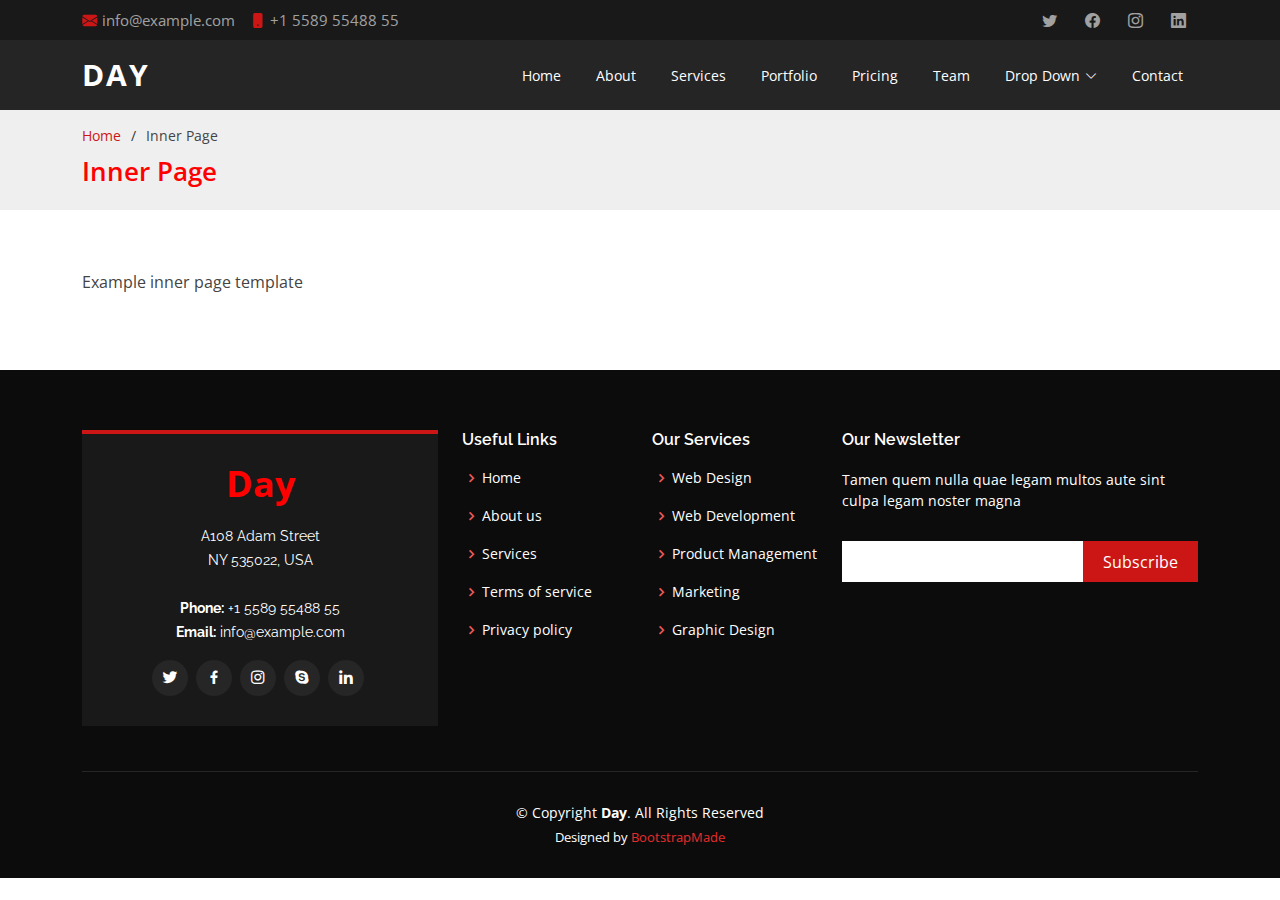
<file: inner-page.html>
<!DOCTYPE html>
<html lang="en">

<head>
  <meta charset="utf-8">
  <meta content="width=device-width, initial-scale=1.0" name="viewport">

  <title>Inner Page - Day Bootstrap Template</title>
  <meta content="" name="description">
  <meta content="" name="keywords">

  <!-- Favicons -->
  <link href="assets/img/favicon.png" rel="icon">
  <link href="assets/img/apple-touch-icon.png" rel="apple-touch-icon">

  <!-- Google Fonts -->
  <link href="https://fonts.googleapis.com/css?family=Open+Sans:300,300i,400,400i,600,600i,700,700i|Raleway:300,300i,400,400i,500,500i,600,600i,700,700i|Poppins:300,300i,400,400i,500,500i,600,600i,700,700i" rel="stylesheet">

  <!-- Vendor CSS Files -->
  <link href="assets/vendor/aos/aos.css" rel="stylesheet">
  <link href="assets/vendor/bootstrap/css/bootstrap.min.css" rel="stylesheet">
  <link href="assets/vendor/bootstrap-icons/bootstrap-icons.css" rel="stylesheet">
  <link href="assets/vendor/boxicons/css/boxicons.min.css" rel="stylesheet">
  <link href="assets/vendor/glightbox/css/glightbox.min.css" rel="stylesheet">
  <link href="assets/vendor/swiper/swiper-bundle.min.css" rel="stylesheet">

  <!-- Template Main CSS File -->
  <link href="assets/css/style.css" rel="stylesheet">

  <!-- =======================================================
  * Template Name: Day - v4.9.1
  * Template URL: https://bootstrapmade.com/day-multipurpose-html-template-for-free/
  * Author: BootstrapMade.com
  * License: https://bootstrapmade.com/license/
  ======================================================== -->
</head>

<body>

  <!-- ======= Top Bar ======= -->
  <section id="topbar" class="d-flex align-items-center">
    <div class="container d-flex justify-content-center justify-content-md-between">
      <div class="contact-info d-flex align-items-center">
        <i class="bi bi-envelope-fill"></i><a href="mailto:contact@example.com">info@example.com</a>
        <i class="bi bi-phone-fill phone-icon"></i> +1 5589 55488 55
      </div>
      <div class="social-links d-none d-md-block">
        <a href="#" class="twitter"><i class="bi bi-twitter"></i></a>
        <a href="#" class="facebook"><i class="bi bi-facebook"></i></a>
        <a href="#" class="instagram"><i class="bi bi-instagram"></i></a>
        <a href="#" class="linkedin"><i class="bi bi-linkedin"></i></i></a>
      </div>
    </div>
  </section>

  <!-- ======= Header ======= -->
  <header id="header" class="d-flex align-items-center">
    <div class="container d-flex align-items-center justify-content-between">

      <h1 class="logo"><a href="index.html">Day</a></h1>
      <!-- Uncomment below if you prefer to use an image logo -->
      <!-- <a href="index.html" class="logo"><img src="assets/img/logo.png" alt="" class="img-fluid"></a>-->

      <nav id="navbar" class="navbar">
        <ul>
          <li><a class="nav-link scrollto " href="#hero">Home</a></li>
          <li><a class="nav-link scrollto" href="#about">About</a></li>
          <li><a class="nav-link scrollto" href="#services">Services</a></li>
          <li><a class="nav-link scrollto " href="#portfolio">Portfolio</a></li>
          <li><a class="nav-link scrollto" href="#pricing">Pricing</a></li>
          <li><a class="nav-link scrollto" href="#team">Team</a></li>
          <li class="dropdown"><a href="#"><span>Drop Down</span> <i class="bi bi-chevron-down"></i></a>
            <ul>
              <li><a href="#">Drop Down 1</a></li>
              <li class="dropdown"><a href="#"><span>Deep Drop Down</span> <i class="bi bi-chevron-right"></i></a>
                <ul>
                  <li><a href="#">Deep Drop Down 1</a></li>
                  <li><a href="#">Deep Drop Down 2</a></li>
                  <li><a href="#">Deep Drop Down 3</a></li>
                  <li><a href="#">Deep Drop Down 4</a></li>
                  <li><a href="#">Deep Drop Down 5</a></li>
                </ul>
              </li>
              <li><a href="#">Drop Down 2</a></li>
              <li><a href="#">Drop Down 3</a></li>
              <li><a href="#">Drop Down 4</a></li>
            </ul>
          </li>
          <li><a class="nav-link scrollto" href="#contact">Contact</a></li>
        </ul>
        <i class="bi bi-list mobile-nav-toggle"></i>
      </nav><!-- .navbar -->

    </div>
  </header><!-- End Header -->

  <main id="main">

    <!-- ======= Breadcrumbs ======= -->
    <section id="breadcrumbs" class="breadcrumbs">
      <div class="container">

        <ol>
          <li><a href="index.html">Home</a></li>
          <li>Inner Page</li>
        </ol>
        <h2>Inner Page</h2>

      </div>
    </section><!-- End Breadcrumbs -->

    <section class="inner-page">
      <div class="container">
        <p>
          Example inner page template
        </p>
      </div>
    </section>

  </main><!-- End #main -->

  <!-- ======= Footer ======= -->
  <footer id="footer">
    <div class="footer-top">
      <div class="container">
        <div class="row">

          <div class="col-lg-4 col-md-6">
            <div class="footer-info">
              <h3>Day</h3>
              <p>
                A108 Adam Street <br>
                NY 535022, USA<br><br>
                <strong>Phone:</strong> +1 5589 55488 55<br>
                <strong>Email:</strong> info@example.com<br>
              </p>
              <div class="social-links mt-3">
                <a href="#" class="twitter"><i class="bx bxl-twitter"></i></a>
                <a href="#" class="facebook"><i class="bx bxl-facebook"></i></a>
                <a href="#" class="instagram"><i class="bx bxl-instagram"></i></a>
                <a href="#" class="google-plus"><i class="bx bxl-skype"></i></a>
                <a href="#" class="linkedin"><i class="bx bxl-linkedin"></i></a>
              </div>
            </div>
          </div>

          <div class="col-lg-2 col-md-6 footer-links">
            <h4>Useful Links</h4>
            <ul>
              <li><i class="bx bx-chevron-right"></i> <a href="#">Home</a></li>
              <li><i class="bx bx-chevron-right"></i> <a href="#">About us</a></li>
              <li><i class="bx bx-chevron-right"></i> <a href="#">Services</a></li>
              <li><i class="bx bx-chevron-right"></i> <a href="#">Terms of service</a></li>
              <li><i class="bx bx-chevron-right"></i> <a href="#">Privacy policy</a></li>
            </ul>
          </div>

          <div class="col-lg-2 col-md-6 footer-links">
            <h4>Our Services</h4>
            <ul>
              <li><i class="bx bx-chevron-right"></i> <a href="#">Web Design</a></li>
              <li><i class="bx bx-chevron-right"></i> <a href="#">Web Development</a></li>
              <li><i class="bx bx-chevron-right"></i> <a href="#">Product Management</a></li>
              <li><i class="bx bx-chevron-right"></i> <a href="#">Marketing</a></li>
              <li><i class="bx bx-chevron-right"></i> <a href="#">Graphic Design</a></li>
            </ul>
          </div>

          <div class="col-lg-4 col-md-6 footer-newsletter">
            <h4>Our Newsletter</h4>
            <p>Tamen quem nulla quae legam multos aute sint culpa legam noster magna</p>
            <form action="" method="post">
              <input type="email" name="email"><input type="submit" value="Subscribe">
            </form>

          </div>

        </div>
      </div>
    </div>

    <div class="container">
      <div class="copyright">
        &copy; Copyright <strong><span>Day</span></strong>. All Rights Reserved
      </div>
      <div class="credits">
        <!-- All the links in the footer should remain intact. -->
        <!-- You can delete the links only if you purchased the pro version. -->
        <!-- Licensing information: https://bootstrapmade.com/license/ -->
        <!-- Purchase the pro version with working PHP/AJAX contact form: https://bootstrapmade.com/day-multipurpose-html-template-for-free/ -->
        Designed by <a href="https://bootstrapmade.com/">BootstrapMade</a>
      </div>
    </div>
  </footer><!-- End Footer -->

  <a href="#" class="back-to-top d-flex align-items-center justify-content-center"><i class="bi bi-arrow-up-short"></i></a>
  <div id="preloader"></div>

  <!-- Vendor JS Files -->
  <script src="assets/vendor/aos/aos.js"></script>
  <script src="assets/vendor/bootstrap/js/bootstrap.bundle.min.js"></script>
  <script src="assets/vendor/glightbox/js/glightbox.min.js"></script>
  <script src="assets/vendor/isotope-layout/isotope.pkgd.min.js"></script>
  <script src="assets/vendor/swiper/swiper-bundle.min.js"></script>
  <script src="assets/vendor/php-email-form/validate.js"></script>

  <!-- Template Main JS File -->
  <script src="assets/js/main.js"></script>

</body>

</html>
</file>
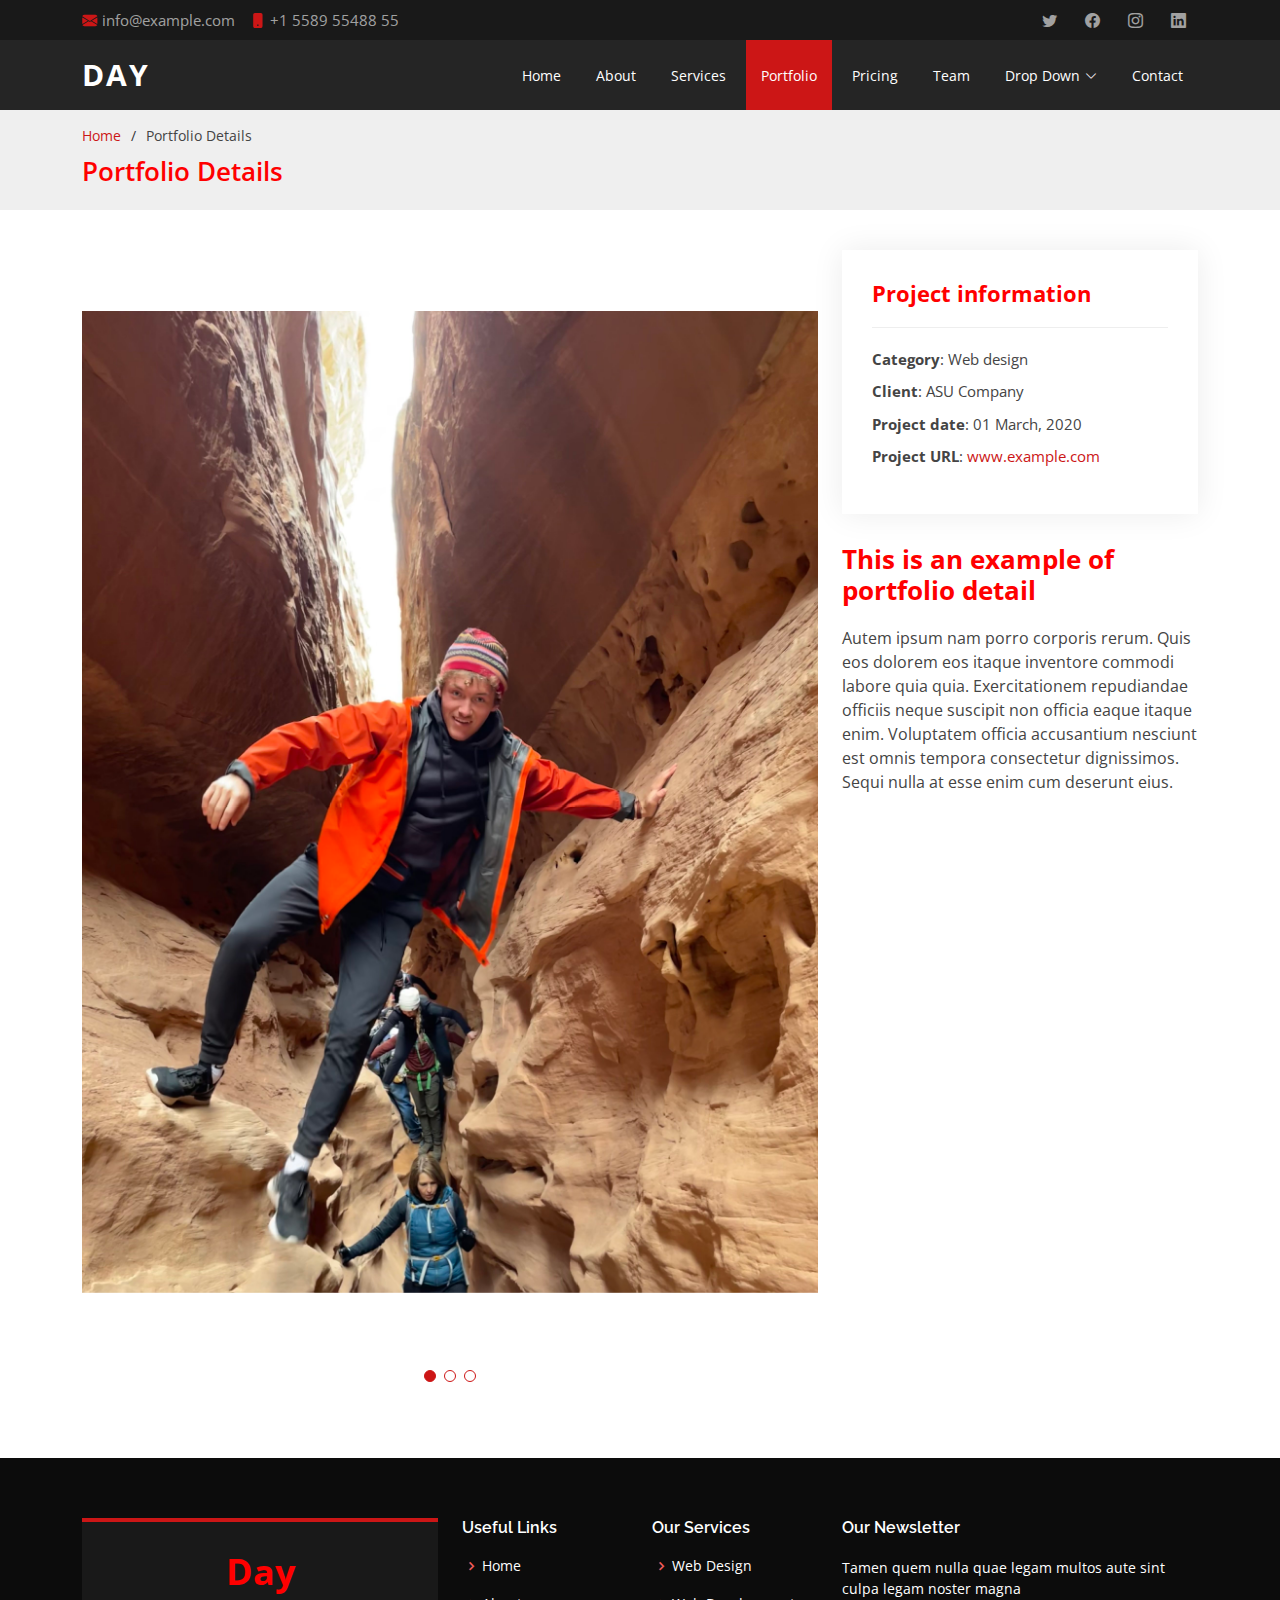
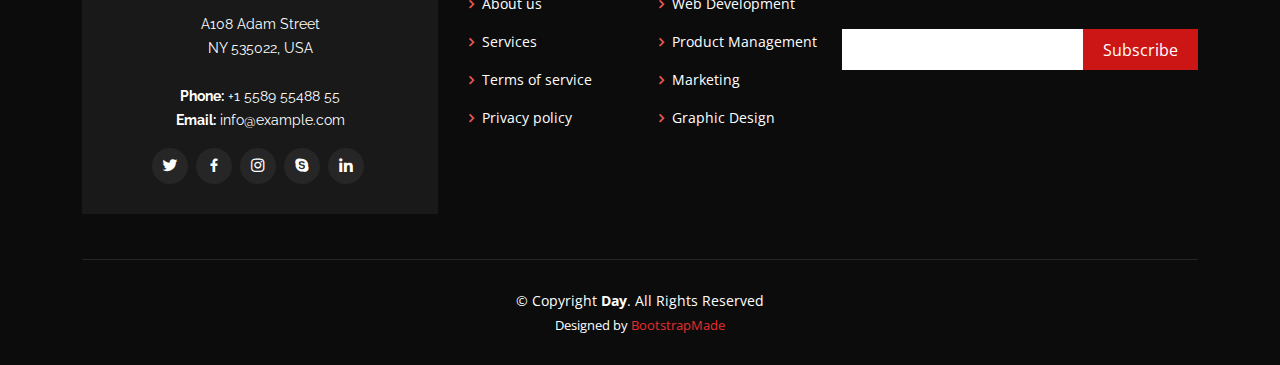
<file: portfolio-details.html>
<!DOCTYPE html>
<html lang="en">

<head>
  <meta charset="utf-8">
  <meta content="width=device-width, initial-scale=1.0" name="viewport">

  <title>Portfolio Details - Day Bootstrap Template</title>
  <meta content="" name="description">
  <meta content="" name="keywords">

  <!-- Favicons -->
  <link href="assets/img/favicon.png" rel="icon">
  <link href="assets/img/apple-touch-icon.png" rel="apple-touch-icon">

  <!-- Google Fonts -->
  <link href="https://fonts.googleapis.com/css?family=Open+Sans:300,300i,400,400i,600,600i,700,700i|Raleway:300,300i,400,400i,500,500i,600,600i,700,700i|Poppins:300,300i,400,400i,500,500i,600,600i,700,700i" rel="stylesheet">

  <!-- Vendor CSS Files -->
  <link href="assets/vendor/aos/aos.css" rel="stylesheet">
  <link href="assets/vendor/bootstrap/css/bootstrap.min.css" rel="stylesheet">
  <link href="assets/vendor/bootstrap-icons/bootstrap-icons.css" rel="stylesheet">
  <link href="assets/vendor/boxicons/css/boxicons.min.css" rel="stylesheet">
  <link href="assets/vendor/glightbox/css/glightbox.min.css" rel="stylesheet">
  <link href="assets/vendor/swiper/swiper-bundle.min.css" rel="stylesheet">

  <!-- Template Main CSS File -->
  <link href="assets/css/style.css" rel="stylesheet">

  <!-- =======================================================
  * Template Name: Day - v4.9.1
  * Template URL: https://bootstrapmade.com/day-multipurpose-html-template-for-free/
  * Author: BootstrapMade.com
  * License: https://bootstrapmade.com/license/
  ======================================================== -->
</head>

<body>

  <!-- ======= Top Bar ======= -->
  <section id="topbar" class="d-flex align-items-center">
    <div class="container d-flex justify-content-center justify-content-md-between">
      <div class="contact-info d-flex align-items-center">
        <i class="bi bi-envelope-fill"></i><a href="mailto:contact@example.com">info@example.com</a>
        <i class="bi bi-phone-fill phone-icon"></i> +1 5589 55488 55
      </div>
      <div class="social-links d-none d-md-block">
        <a href="#" class="twitter"><i class="bi bi-twitter"></i></a>
        <a href="#" class="facebook"><i class="bi bi-facebook"></i></a>
        <a href="#" class="instagram"><i class="bi bi-instagram"></i></a>
        <a href="#" class="linkedin"><i class="bi bi-linkedin"></i></i></a>
      </div>
    </div>
  </section>

  <!-- ======= Header ======= -->
  <header id="header" class="d-flex align-items-center">
    <div class="container d-flex align-items-center justify-content-between">

      <h1 class="logo"><a href="index.html">Day</a></h1>
      <!-- Uncomment below if you prefer to use an image logo -->
      <!-- <a href="index.html" class="logo"><img src="assets/img/logo.png" alt="" class="img-fluid"></a>-->

      <nav id="navbar" class="navbar">
        <ul>
          <li><a class="nav-link scrollto " href="#hero">Home</a></li>
          <li><a class="nav-link scrollto" href="#about">About</a></li>
          <li><a class="nav-link scrollto" href="#services">Services</a></li>
          <li><a class="nav-link scrollto active" href="#portfolio">Portfolio</a></li>
          <li><a class="nav-link scrollto" href="#pricing">Pricing</a></li>
          <li><a class="nav-link scrollto" href="#team">Team</a></li>
          <li class="dropdown"><a href="#"><span>Drop Down</span> <i class="bi bi-chevron-down"></i></a>
            <ul>
              <li><a href="#">Drop Down 1</a></li>
              <li class="dropdown"><a href="#"><span>Deep Drop Down</span> <i class="bi bi-chevron-right"></i></a>
                <ul>
                  <li><a href="#">Deep Drop Down 1</a></li>
                  <li><a href="#">Deep Drop Down 2</a></li>
                  <li><a href="#">Deep Drop Down 3</a></li>
                  <li><a href="#">Deep Drop Down 4</a></li>
                  <li><a href="#">Deep Drop Down 5</a></li>
                </ul>
              </li>
              <li><a href="#">Drop Down 2</a></li>
              <li><a href="#">Drop Down 3</a></li>
              <li><a href="#">Drop Down 4</a></li>
            </ul>
          </li>
          <li><a class="nav-link scrollto" href="#contact">Contact</a></li>
        </ul>
        <i class="bi bi-list mobile-nav-toggle"></i>
      </nav><!-- .navbar -->

    </div>
  </header><!-- End Header -->

  <main id="main">

    <!-- ======= Breadcrumbs ======= -->
    <section id="breadcrumbs" class="breadcrumbs">
      <div class="container">

        <ol>
          <li><a href="index.html">Home</a></li>
          <li>Portfolio Details</li>
        </ol>
        <h2>Portfolio Details</h2>

      </div>
    </section><!-- End Breadcrumbs -->

    <!-- ======= Portfolio Details Section ======= -->
    <section id="portfolio-details" class="portfolio-details">
      <div class="container">

        <div class="row gy-4">

          <div class="col-lg-8">
            <div class="portfolio-details-slider swiper">
              <div class="swiper-wrapper align-items-center">

                <div class="swiper-slide">
                  <img src="assets/img/portfolio/portfolio-1.jpg" alt="">
                </div>

                <div class="swiper-slide">
                  <img src="assets/img/portfolio/portfolio-2.jpg" alt="">
                </div>

                <div class="swiper-slide">
                  <img src="assets/img/portfolio/portfolio-3.jpg" alt="">
                </div>

              </div>
              <div class="swiper-pagination"></div>
            </div>
          </div>

          <div class="col-lg-4">
            <div class="portfolio-info">
              <h3>Project information</h3>
              <ul>
                <li><strong>Category</strong>: Web design</li>
                <li><strong>Client</strong>: ASU Company</li>
                <li><strong>Project date</strong>: 01 March, 2020</li>
                <li><strong>Project URL</strong>: <a href="#">www.example.com</a></li>
              </ul>
            </div>
            <div class="portfolio-description">
              <h2>This is an example of portfolio detail</h2>
              <p>
                Autem ipsum nam porro corporis rerum. Quis eos dolorem eos itaque inventore commodi labore quia quia. Exercitationem repudiandae officiis neque suscipit non officia eaque itaque enim. Voluptatem officia accusantium nesciunt est omnis tempora consectetur dignissimos. Sequi nulla at esse enim cum deserunt eius.
              </p>
            </div>
          </div>

        </div>

      </div>
    </section><!-- End Portfolio Details Section -->

  </main><!-- End #main -->

  <!-- ======= Footer ======= -->
  <footer id="footer">
    <div class="footer-top">
      <div class="container">
        <div class="row">

          <div class="col-lg-4 col-md-6">
            <div class="footer-info">
              <h3>Day</h3>
              <p>
                A108 Adam Street <br>
                NY 535022, USA<br><br>
                <strong>Phone:</strong> +1 5589 55488 55<br>
                <strong>Email:</strong> info@example.com<br>
              </p>
              <div class="social-links mt-3">
                <a href="#" class="twitter"><i class="bx bxl-twitter"></i></a>
                <a href="#" class="facebook"><i class="bx bxl-facebook"></i></a>
                <a href="#" class="instagram"><i class="bx bxl-instagram"></i></a>
                <a href="#" class="google-plus"><i class="bx bxl-skype"></i></a>
                <a href="#" class="linkedin"><i class="bx bxl-linkedin"></i></a>
              </div>
            </div>
          </div>

          <div class="col-lg-2 col-md-6 footer-links">
            <h4>Useful Links</h4>
            <ul>
              <li><i class="bx bx-chevron-right"></i> <a href="#">Home</a></li>
              <li><i class="bx bx-chevron-right"></i> <a href="#">About us</a></li>
              <li><i class="bx bx-chevron-right"></i> <a href="#">Services</a></li>
              <li><i class="bx bx-chevron-right"></i> <a href="#">Terms of service</a></li>
              <li><i class="bx bx-chevron-right"></i> <a href="#">Privacy policy</a></li>
            </ul>
          </div>

          <div class="col-lg-2 col-md-6 footer-links">
            <h4>Our Services</h4>
            <ul>
              <li><i class="bx bx-chevron-right"></i> <a href="#">Web Design</a></li>
              <li><i class="bx bx-chevron-right"></i> <a href="#">Web Development</a></li>
              <li><i class="bx bx-chevron-right"></i> <a href="#">Product Management</a></li>
              <li><i class="bx bx-chevron-right"></i> <a href="#">Marketing</a></li>
              <li><i class="bx bx-chevron-right"></i> <a href="#">Graphic Design</a></li>
            </ul>
          </div>

          <div class="col-lg-4 col-md-6 footer-newsletter">
            <h4>Our Newsletter</h4>
            <p>Tamen quem nulla quae legam multos aute sint culpa legam noster magna</p>
            <form action="" method="post">
              <input type="email" name="email"><input type="submit" value="Subscribe">
            </form>

          </div>

        </div>
      </div>
    </div>

    <div class="container">
      <div class="copyright">
        &copy; Copyright <strong><span>Day</span></strong>. All Rights Reserved
      </div>
      <div class="credits">
        <!-- All the links in the footer should remain intact. -->
        <!-- You can delete the links only if you purchased the pro version. -->
        <!-- Licensing information: https://bootstrapmade.com/license/ -->
        <!-- Purchase the pro version with working PHP/AJAX contact form: https://bootstrapmade.com/day-multipurpose-html-template-for-free/ -->
        Designed by <a href="https://bootstrapmade.com/">BootstrapMade</a>
      </div>
    </div>
  </footer><!-- End Footer -->

  <a href="#" class="back-to-top d-flex align-items-center justify-content-center"><i class="bi bi-arrow-up-short"></i></a>
  <div id="preloader"></div>

  <!-- Vendor JS Files -->
  <script src="assets/vendor/aos/aos.js"></script>
  <script src="assets/vendor/bootstrap/js/bootstrap.bundle.min.js"></script>
  <script src="assets/vendor/glightbox/js/glightbox.min.js"></script>
  <script src="assets/vendor/isotope-layout/isotope.pkgd.min.js"></script>
  <script src="assets/vendor/swiper/swiper-bundle.min.js"></script>
  <script src="assets/vendor/php-email-form/validate.js"></script>

  <!-- Template Main JS File -->
  <script src="assets/js/main.js"></script>

</body>

</html>
</file>
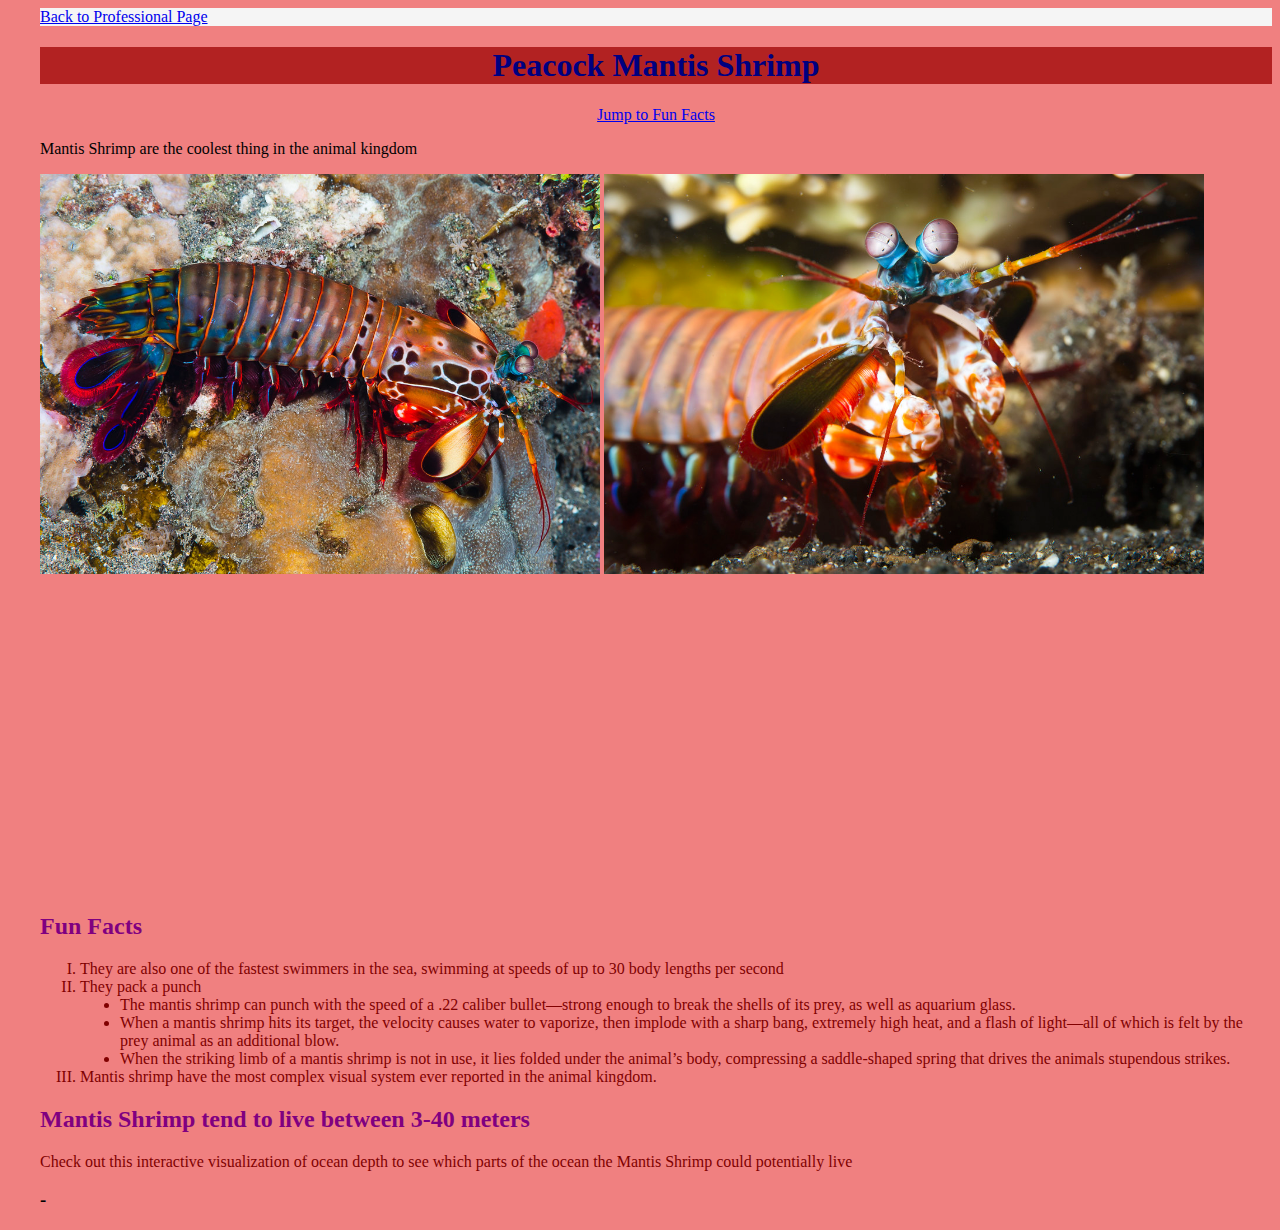
<file: scratch.html>
<!DOCTYPE html>


<html lang="en">

  <div class="topnav">
    <a class="active" href="https://lawgdog.github.io/loganstoneresume/"> Back to Professional Page </a>
    
   
  </div>

    <head>
      
       
        <title>Mantis Shrimp</title>

        <meta charset="utf-8"/>
        <link rel="stylesheet" href="assets/css/Mantis.css">
    </head>

 
    <body>
           <div class="Title">
        <h1 style="background-color:firebrick;">Peacock Mantis Shrimp</h1>

        <a href="#funfacts"> Jump to Fun Facts</a>
      </div>
        <p>Mantis Shrimp are the coolest thing in the animal kingdom</p> 
        
        
       
       
        <img src="assets/img/Mantis/mantis1.jpg" alt="Mantis Shrimp Eyes" width="560" height="400">
        <img src="assets/img/Mantis/mantis2.jpg" alt="Mantis Shrimp"  width="600" height="400">
        <div class="video">
          <iframe width="560" height="315" src="https://www.youtube.com/embed/8enojiJCD00" title="YouTube video player" frameborder="0" allow="accelerometer; autoplay; clipboard-write; encrypted-media; gyroscope; picture-in-picture" allowfullscreen></iframe>
        </div>
        <h2 id="funfacts">Fun Facts</h2>
       <p2> 
        <ol type="I">
            <li>They are also one of the fastest swimmers in the sea, swimming at speeds of up to 30 body lengths per second</li>
            <li>They pack a punch</li>
               <ul style="list-style-type:disc;">
                 <li>The mantis shrimp can punch with the speed of a .22 caliber bullet—strong enough to break the shells of its prey, as well as aquarium glass.</li>
                 <li>When a mantis shrimp hits its target, the velocity causes water to vaporize, then implode with a sharp bang, extremely high heat, and a flash of light—all of which is felt by the prey animal as an additional blow. </li>
                 <li>When the striking limb of a mantis shrimp is not in use, it lies folded under the animal’s body, compressing a saddle-shaped spring that drives the animals stupendous strikes. </li>
              </ul>
            <li>Mantis shrimp have the most complex visual system ever reported in the animal kingdom. </li>
          </ol>
        </p2> 
<h2>Mantis Shrimp tend to live between 3-40 meters</h2>
<p2>Check out this interactive visualization of ocean depth to see which parts of the ocean the Mantis Shrimp could potentially live</p2>
<h3>-</h3>

<div class='tableauPlaceholder' id='viz1670367533399' style='position: relative'><noscript><a href='#'><img alt='HowDeepis theOcean? ' src='https:&#47;&#47;public.tableau.com&#47;static&#47;images&#47;Ho&#47;HowDeepistheOcean&#47;HowDeepistheOcean&#47;1_rss.png' style='border: none' /></a></noscript><object class='tableauViz'  style='display:none;'><param name='host_url' value='https%3A%2F%2Fpublic.tableau.com%2F' /> <param name='embed_code_version' value='3' /> <param name='site_root' value='' /><param name='name' value='HowDeepistheOcean&#47;HowDeepistheOcean' /><param name='tabs' value='no' /><param name='toolbar' value='yes' /><param name='static_image' value='https:&#47;&#47;public.tableau.com&#47;static&#47;images&#47;Ho&#47;HowDeepistheOcean&#47;HowDeepistheOcean&#47;1.png' /> <param name='animate_transition' value='yes' /><param name='display_static_image' value='yes' /><param name='display_spinner' value='yes' /><param name='display_overlay' value='yes' /><param name='display_count' value='yes' /><param name='language' value='en-US' /></object></div>                <script type='text/javascript'>                    var divElement = document.getElementById('viz1670367533399');                    var vizElement = divElement.getElementsByTagName('object')[0];                    vizElement.style.width='1366px';vizElement.style.height='795px';                    var scriptElement = document.createElement('script');                    scriptElement.src = 'https://public.tableau.com/javascripts/api/viz_v1.js';                    vizElement.parentNode.insertBefore(scriptElement, vizElement);                </script>

    </body>
</html>
</file>
<file: assets/css/Mantis.css>
body {
    background-color:lightcoral
   }
  
  h1 {
    color: navy;
    
  }
  h2 {
    color:purple  
    }
  body{
    margin-left: 40px;
  }

  p2{
    color:maroon
  }

  h1 {
    font-family: cursive;
  }

  .video {
    width: 100%;
    display: flex;
    justify-content: center;
  }


.tableau{
    width: 300px
}
.Title{
    text-align: center;
}

.topnav {
    background-color:whitesmoke;
    overflow: hidden;
}
</file>
<file: assets/css/style.css>
/**
* Template Name: Day - v4.9.1
* Template URL: https://bootstrapmade.com/day-multipurpose-html-template-for-free/
* Author: BootstrapMade.com
* License: https://bootstrapmade.com/license/
*/

/*--------------------------------------------------------------
# General
--------------------------------------------------------------*/
body {
  font-family: "Open Sans", sans-serif;
  color: #444444;
}

a {
  color: #cc1616;
  text-decoration: none;
}

a:hover {
  color: #e82d2d;
  text-decoration: none;
}

h1,
h2,
h3 {
  color:red
}
h4,
h5,
h6 {
  font-family: "Raleway", sans-serif;
}

/*--------------------------------------------------------------
# Back to top button
--------------------------------------------------------------*/
.back-to-top {
  position: fixed;
  visibility: hidden;
  opacity: 0;
  right: 15px;
  bottom: 15px;
  z-index: 996;
  background: #cc1616;
  width: 40px;
  height: 40px;
  transition: all 0.4s;
}

.back-to-top i {
  font-size: 28px;
  color: #fff;
  line-height: 0;
}

.back-to-top:hover {
  background: #e72323;
  color: #fff;
}

.back-to-top.active {
  visibility: visible;
  opacity: 1;
}

/*--------------------------------------------------------------
# Preloader
--------------------------------------------------------------*/
#preloader {
  position: fixed;
  top: 0;
  left: 0;
  right: 0;
  bottom: 0;
  z-index: 9999;
  overflow: hidden;
  background: #fff;
}

#preloader:before {
  content: "";
  position: fixed;
  top: calc(50% - 30px);
  left: calc(50% - 30px);
  border: 6px solid #cc1616;
  border-top-color: #efefef;
  border-radius: 50%;
  width: 60px;
  height: 60px;
  -webkit-animation: animate-preloader 1s linear infinite;
  animation: animate-preloader 1s linear infinite;
}

@-webkit-keyframes animate-preloader {
  0% {
    transform: rotate(0deg);
  }

  100% {
    transform: rotate(360deg);
  }
}

@keyframes animate-preloader {
  0% {
    transform: rotate(0deg);
  }

  100% {
    transform: rotate(360deg);
  }
}

/*--------------------------------------------------------------
# Disable aos animation delay on mobile devices
--------------------------------------------------------------*/
@media screen and (max-width: 768px) {
  [data-aos-delay] {
    transition-delay: 0 !important;
  }
}

/*--------------------------------------------------------------
# Top Bar
--------------------------------------------------------------*/
#topbar {
  background: #191919;
  font-size: 15px;
  height: 40px;
  padding: 0;
  color: rgba(255, 255, 255, 0.6);
}

#topbar .contact-info a {
  line-height: 0;
  color: rgba(255, 255, 255, 0.6);
  transition: 0.3s;
}

#topbar .contact-info a:hover {
  color: #fff;
}

#topbar .contact-info i {
  color: #cc1616;
  line-height: 0;
  margin-right: 5px;
}

#topbar .contact-info .phone-icon {
  margin-left: 15px;
}

#topbar .social-links a {
  color: rgba(255, 255, 255, 0.6);
  padding: 4px 12px;
  display: inline-block;
  line-height: 1px;
  transition: 0.3s;
}

#topbar .social-links a:hover {
  color: #fff;
}

/*--------------------------------------------------------------
# Header
--------------------------------------------------------------*/
#header {
  background: rgba(25, 25, 25, 0.95);
  transition: all 0.5s;
  z-index: 997;
  height: 70px;
}

#header.fixed-top {
  background: #191919;
}

#header .logo {
  font-size: 30px;
  margin: 0;
  padding: 0;
  line-height: 1;
  font-weight: 700;
  letter-spacing: 2px;
  text-transform: uppercase;
}

#header .logo a {
  color: #fff;
}

#header .logo img {
  max-height: 40px;
}

.scrolled-offset {
  margin-top: 70px;
}

/*--------------------------------------------------------------
# Navigation Menu
--------------------------------------------------------------*/
/**
* Desktop Navigation 
*/
.navbar {
  padding: 0;
}

.navbar ul {
  margin: 0;
  padding: 0;
  display: flex;
  list-style: none;
  align-items: center;
}

.navbar li {
  position: relative;
}

.navbar>ul>li {
  margin-left: 5px;
}

.navbar a,
.navbar a:focus {
  display: flex;
  align-items: center;
  justify-content: space-between;
  padding: 25px 15px 24px 15px;
  font-size: 14px;
  color: #fff;
  white-space: nowrap;
  transition: 0.3s;
}

.navbar a i,
.navbar a:focus i {
  font-size: 12px;
  line-height: 0;
  margin-left: 5px;
}

.navbar a:hover,
.navbar .active,
.navbar .active:focus,
.navbar li:hover>a {
  background: #cc1616;
}

.navbar .dropdown ul {
  display: block;
  position: absolute;
  left: 0;
  top: calc(100% + 30px);
  margin: 0;
  padding: 10px 0;
  z-index: 99;
  opacity: 0;
  visibility: hidden;
  background: #fff;
  box-shadow: 0px 0px 30px rgba(127, 137, 161, 0.25);
  transition: 0.3s;
}

.navbar .dropdown ul li {
  min-width: 200px;
}

.navbar .dropdown ul a {
  padding: 10px 20px;
  color: #191919;
}

.navbar .dropdown ul a i {
  font-size: 12px;
}

.navbar .dropdown ul a:hover,
.navbar .dropdown ul .active:hover,
.navbar .dropdown ul li:hover>a {
  color: #fff;
}

.navbar .dropdown:hover>ul {
  opacity: 1;
  top: 100%;
  visibility: visible;
}

.navbar .dropdown .dropdown ul {
  top: 0;
  left: calc(100% - 30px);
  visibility: hidden;
}

.navbar .dropdown .dropdown:hover>ul {
  opacity: 1;
  top: 0;
  left: 100%;
  visibility: visible;
}

@media (max-width: 1366px) {
  .navbar .dropdown .dropdown ul {
    left: -90%;
  }

  .navbar .dropdown .dropdown:hover>ul {
    left: -100%;
  }
}

/**
* Mobile Navigation 
*/
.mobile-nav-toggle {
  color: #fff;
  font-size: 28px;
  cursor: pointer;
  display: none;
  line-height: 0;
  transition: 0.5s;
}

.mobile-nav-toggle.bi-x {
  color: #cc1616;
}

@media (max-width: 991px) {
  .mobile-nav-toggle {
    display: block;
  }

  .navbar ul {
    display: none;
  }
}

.navbar-mobile {
  position: fixed;
  overflow: hidden;
  top: 0;
  right: 0;
  left: 0;
  bottom: 0;
  background: rgba(0, 0, 0, 0.9);
  transition: 0.3s;
  z-index: 999;
}

.navbar-mobile .mobile-nav-toggle {
  position: absolute;
  top: 15px;
  right: 15px;
}

.navbar-mobile ul {
  display: block;
  position: absolute;
  top: 55px;
  right: 15px;
  bottom: 15px;
  left: 15px;
  padding: 10px 0;
  background-color: #fff;
  overflow-y: auto;
  transition: 0.3s;
}

.navbar-mobile a,
.navbar-mobile a:focus {
  padding: 10px 20px;
  font-size: 15px;
  color: #191919;
}

.navbar-mobile a:hover,
.navbar-mobile .active,
.navbar-mobile li:hover>a {
  color: #cc1616;
  background: none;
}

.navbar-mobile .getstarted,
.navbar-mobile .getstarted:focus {
  margin: 15px;
}

.navbar-mobile .dropdown ul {
  position: static;
  display: none;
  margin: 10px 20px;
  padding: 10px 0;
  z-index: 99;
  opacity: 1;
  visibility: visible;
  background: #fff;
  box-shadow: 0px 0px 30px rgba(127, 137, 161, 0.25);
}

.navbar-mobile .dropdown ul li {
  min-width: 200px;
}

.navbar-mobile .dropdown ul a {
  padding: 10px 20px;
}

.navbar-mobile .dropdown ul a i {
  font-size: 12px;
}

.navbar-mobile .dropdown ul a:hover,
.navbar-mobile .dropdown ul .active:hover,
.navbar-mobile .dropdown ul li:hover>a {
  color: #cc1616;
}

.navbar-mobile .dropdown>.dropdown-active {
  display: block;
}

/*--------------------------------------------------------------
# Hero Section
--------------------------------------------------------------*/
#hero {
  width: 100%;
  height: calc(100vh - 110px);
  background: url("../img/hero-bg.jpg") top center;
  background-size: cover;
  position: relative;
}

#hero:before {
  content: "";
  background: rgba(0, 0, 0, 0.5);
  position: absolute;
  bottom: 0;
  top: 0;
  left: 0;
  right: 0;
}

#hero h1 {
  margin: 0 0 10px 0;
  font-size: 48px;
  font-weight: 700;
  line-height: 56px;
  text-transform: uppercase;
  color: #fff;
}

#hero h2 {
  color: #eee;
  margin-bottom: 30px;
  font-size: 24px;
}

#hero .btn-get-started {
  font-family: "Raleway", sans-serif;
  text-transform: uppercase;
  font-weight: 500;
  font-size: 14px;
  letter-spacing: 0.5px;
  display: inline-block;
  padding: 10px 28px;
  transition: 0.5s;
  border: 2px solid #fff;
  color: #fff;
}

#hero .btn-get-started:hover {
  background: #cc1616;
  border-color: #cc1616;
}

@media (min-width: 1024px) {
  #hero {
    background-attachment: fixed;
  }
}

@media (max-width: 768px) {
  #hero {
    text-align: center;
  }

  #hero .container {
    padding-top: 40px;
  }

  #hero h1 {
    font-size: 28px;
    line-height: 36px;
  }

  #hero h2 {
    font-size: 18px;
    line-height: 24px;
    margin-bottom: 30px;
  }
}

/*--------------------------------------------------------------
# Sections General
--------------------------------------------------------------*/
section {
  padding: 60px 0;
  overflow: hidden;
}

.section-title {
  text-align: center;
  padding: 30px 0;
  position: relative;
}

.section-title h2 {
  font-size: 32px;
  font-weight: 700;
  text-transform: uppercase;
  margin-bottom: 20px;
  padding-bottom: 0;
  color: #191919;
  position: relative;
  z-index: 2;
}

.section-title span {
  position: absolute;
  top: 30px;
  color: #f4f4f4;
  left: 0;
  right: 0;
  z-index: 1;
  font-weight: 700;
  font-size: 52px;
  text-transform: uppercase;
  line-height: 0;
}

.section-title p {
  margin-bottom: 0;
  position: relative;
  z-index: 2;
}

@media (max-width: 575px) {
  .section-title h2 {
    font-size: 28px;
    margin-bottom: 15px;
  }

  .section-title span {
    font-size: 38px;
  }
}

/*--------------------------------------------------------------
# About
--------------------------------------------------------------*/
.about .content h3 {
  font-weight: 600;
  font-size: 26px;
}

.about .content ul {
  list-style: none;
  padding: 0;
}

.about .content ul li {
  padding-bottom: 10px;
}

.about .content ul i {
  font-size: 20px;
  padding-right: 4px;
  color: #cc1616;
}

.about .content p:last-child {
  margin-bottom: 0;
}

/*--------------------------------------------------------------
# Why Us
--------------------------------------------------------------*/
.why-us {
  padding-top: 10px;
}

.why-us .box {
  padding: 50px 30px;
  box-shadow: 0px 2px 15px rgba(0, 0, 0, 0.1);
  transition: all ease-in-out 0.3s;
}

.why-us .box span {
  display: block;
  font-size: 28px;
  font-weight: 700;
  color: #ed5b5b;
}

.why-us .box h4 {
  font-size: 24px;
  font-weight: 600;
  padding: 0;
  margin: 20px 0;
  color: #191919;
}

.why-us .box p {
  color: #aaaaaa;
  font-size: 15px;
  margin: 0;
  padding: 0;
}

.why-us .box:hover {
  background: #cc1616;
  padding: 30px 30px 70px 30px;
  box-shadow: 10px 15px 30px rgba(0, 0, 0, 0.18);
}

.why-us .box:hover span,
.why-us .box:hover h4,
.why-us .box:hover p {
  color: #fff;
}

/*--------------------------------------------------------------
# Clients
--------------------------------------------------------------*/
.clients {
  background: #f2f2f2;
  padding: 15px 0;
  text-align: center;
}

.clients img {
  width: 50%;
  filter: grayscale(100);
  transition: all 0.4s ease-in-out;
  display: inline-block;
  padding: 15px 0;
}

.clients img:hover {
  filter: none;
  transform: scale(1.2);
}

@media (max-width: 768px) {
  .clients img {
    width: 40%;
  }
}

/*--------------------------------------------------------------
# Services
--------------------------------------------------------------*/
.services .icon-box {
  text-align: center;
  padding: 80px 20px;
  transition: all ease-in-out 0.3s;
  box-shadow: 0px 2px 15px rgba(0, 0, 0, 0.1);
}

.services .icon-box .icon {
  margin: 0 auto;
  width: 64px;
  height: 64px;
  background: #cc1616;
  transition: all 0.3s ease-out 0s;
  display: flex;
  align-items: center;
  justify-content: center;
  margin-bottom: 20px;
  transform-style: preserve-3d;
}

.services .icon-box .icon i {
  color: #fff;
  font-size: 28px;
}

.services .icon-box .icon::before {
  position: absolute;
  content: "";
  left: -8px;
  top: -8px;
  height: 100%;
  width: 100%;
  background: #fce5e5;
  transition: all 0.3s ease-out 0s;
  transform: translateZ(-1px);
}

.services .icon-box h4 {
  font-weight: 700;
  margin-bottom: 15px;
  font-size: 24px;
}

.services .icon-box h4 a {
  color: #191919;
}

.services .icon-box p {
  line-height: 24px;
  font-size: 14px;
  margin-bottom: 0;
}

.services .icon-box:hover {
  background: #cc1616;
  border-color: #cc1616;
  padding: 70px 20px 90px 20px;
}

.services .icon-box:hover .icon {
  background: #fff;
}

.services .icon-box:hover .icon i {
  color: #cc1616;
}

.services .icon-box:hover .icon::before {
  background: #e82d2d;
}

.services .icon-box:hover h4 a,
.services .icon-box:hover p {
  color: #fff;
}

/*--------------------------------------------------------------
# Cta
--------------------------------------------------------------*/
.cta {
  background: linear-gradient(rgba(2, 2, 2, 0.5), rgba(0, 0, 0, 0.5)), url("../img/cta-bg.jpg") fixed center center;
  background-size: cover;
  padding: 120px 0;
}

.cta h3 {
  color: #fff;
  font-size: 28px;
  font-weight: 700;
}

.cta p {
  color: #fff;
}

.cta .cta-btn {
  font-family: "Raleway", sans-serif;
  text-transform: uppercase;
  font-weight: 500;
  font-size: 14px;
  letter-spacing: 1px;
  display: inline-block;
  padding: 10px 28px;
  transition: 0.5s;
  margin-top: 10px;
  border: 2px solid #fff;
  color: #fff;
}

.cta .cta-btn:hover {
  background: #cc1616;
  border: 2px solid #cc1616;
}

/*--------------------------------------------------------------
# Portfolio
--------------------------------------------------------------*/
.portfolio #portfolio-flters {
  padding: 0;
  margin: 0 auto 25px auto;
  list-style: none;
  text-align: center;
  border-radius: 50px;
}

.portfolio #portfolio-flters li {
  cursor: pointer;
  display: inline-block;
  padding: 10px 15px;
  font-size: 15px;
  font-weight: 500;
  line-height: 1;
  text-transform: uppercase;
  color: #444444;
  margin-bottom: 5px;
  transition: all 0.3s ease-in-out;
  font-family: "Poppins", sans-serif;
}

.portfolio #portfolio-flters li:hover,
.portfolio #portfolio-flters li.filter-active {
  color: #e82d2d;
}

.portfolio #portfolio-flters li:last-child {
  margin-right: 0;
}

.portfolio .portfolio-item {
  margin-bottom: 30px;
}

.portfolio .portfolio-item .portfolio-info {
  opacity: 0;
  position: absolute;
  left: 30px;
  right: 30px;
  bottom: 0;
  z-index: 3;
  transition: all ease-in-out 0.3s;
  background: rgba(255, 255, 255, 0.9);
  padding: 15px;
}

.portfolio .portfolio-item .portfolio-info h4 {
  font-size: 18px;
  color: #fff;
  font-weight: 600;
  color: #191919;
}

.portfolio .portfolio-item .portfolio-info p {
  color: #4c4c4c;
  font-size: 14px;
  margin-bottom: 0;
}

.portfolio .portfolio-item .portfolio-info .preview-link,
.portfolio .portfolio-item .portfolio-info .details-link {
  position: absolute;
  right: 40px;
  font-size: 24px;
  top: calc(50% - 18px);
  color: #333333;
}

.portfolio .portfolio-item .portfolio-info .preview-link:hover,
.portfolio .portfolio-item .portfolio-info .details-link:hover {
  color: #cc1616;
}

.portfolio .portfolio-item .portfolio-info .details-link {
  right: 10px;
}

.portfolio .portfolio-item .portfolio-links {
  opacity: 0;
  left: 0;
  right: 0;
  text-align: center;
  z-index: 3;
  position: absolute;
  transition: all ease-in-out 0.3s;
}

.portfolio .portfolio-item .portfolio-links a {
  color: #fff;
  margin: 0 2px;
  font-size: 28px;
  display: inline-block;
  transition: 0.3s;
}

.portfolio .portfolio-item .portfolio-links a:hover {
  color: #e82d2d;
}

.portfolio .portfolio-item:hover .portfolio-info {
  opacity: 1;
  bottom: 20px;
}

/*--------------------------------------------------------------
# Portfolio Details
--------------------------------------------------------------*/
.portfolio-details {
  padding-top: 40px;
}

.portfolio-details .portfolio-details-slider img {
  width: 100%;
}

.portfolio-details .portfolio-details-slider .swiper-pagination {
  margin-top: 20px;
  position: relative;
}

.portfolio-details .portfolio-details-slider .swiper-pagination .swiper-pagination-bullet {
  width: 12px;
  height: 12px;
  background-color: #fff;
  opacity: 1;
  border: 1px solid #cc1616;
}

.portfolio-details .portfolio-details-slider .swiper-pagination .swiper-pagination-bullet-active {
  background-color: #cc1616;
}

.portfolio-details .portfolio-info {
  padding: 30px;
  box-shadow: 0px 0 30px rgba(25, 25, 25, 0.08);
}

.portfolio-details .portfolio-info h3 {
  font-size: 22px;
  font-weight: 700;
  margin-bottom: 20px;
  padding-bottom: 20px;
  border-bottom: 1px solid #eee;
}

.portfolio-details .portfolio-info ul {
  list-style: none;
  padding: 0;
  font-size: 15px;
}

.portfolio-details .portfolio-info ul li+li {
  margin-top: 10px;
}

.portfolio-details .portfolio-description {
  padding-top: 30px;
}

.portfolio-details .portfolio-description h2 {
  font-size: 26px;
  font-weight: 700;
  margin-bottom: 20px;
}

.portfolio-details .portfolio-description p {
  padding: 0;
}

/*--------------------------------------------------------------
# Pricing
--------------------------------------------------------------*/
.pricing .box {
  padding: 20px;
  background: #f9f9f9;
  text-align: center;
  border-radius: 8px;
  position: relative;
  overflow: hidden;
}

.pricing .box h3 {
  font-weight: 400;
  padding: 15px;
  font-size: 18px;
  text-transform: uppercase;
  font-weight: 600;
  color: #191919;
}

.pricing .box h4 {
  font-size: 42px;
  color: #cc1616;
  font-weight: 500;
  font-family: "Open Sans", sans-serif;
  margin-bottom: 20px;
}

.pricing .box h4 sup {
  font-size: 20px;
  top: -15px;
  left: -3px;
}

.pricing .box h4 span {
  color: #bababa;
  font-size: 16px;
  font-weight: 300;
}

.pricing .box ul {
  padding: 0;
  list-style: none;
  color: #191919;
  text-align: center;
  line-height: 20px;
  font-size: 14px;
}

.pricing .box ul li {
  padding-bottom: 16px;
}

.pricing .box ul i {
  color: #cc1616;
  font-size: 18px;
  padding-right: 4px;
}

.pricing .box ul .na {
  color: #ccc;
  text-decoration: line-through;
}

.pricing .box .btn-wrap {
  padding: 15px;
  text-align: center;
}

.pricing .box .btn-buy {
  background: #cc1616;
  display: inline-block;
  padding: 10px 40px;
  color: #fff;
  transition: none;
  font-size: 14px;
  font-weight: 400;
  font-family: "Raleway", sans-serif;
  font-weight: 600;
  transition: 0.3s;
}

.pricing .box .btn-buy:hover {
  background: #e82d2d;
}

.pricing .featured {
  background: #cc1616;
  box-shadow: none;
  color: #fff;
}

.pricing .featured h3,
.pricing .featured h4,
.pricing .featured ul,
.pricing .featured ul li,
.pricing .featured ul .na {
  color: #fff;
}

.pricing .featured h4 span {
  color: rgba(255, 255, 255, 0.58);
}

.pricing .featured .btn-wrap {
  padding: 15px;
  text-align: center;
}

.pricing .featured .btn-buy {
  background: rgba(255, 255, 255, 0.2);
}

.pricing .featured .btn-buy:hover {
  background: #fff;
  color: #cc1616;
}

/*--------------------------------------------------------------
# Team
--------------------------------------------------------------*/
.team .member {
  text-align: center;
  margin-bottom: 20px;
  box-shadow: 0px 0px 12px 0px rgba(0, 0, 0, 0.1);
  padding: 30px 20px;
  background: #fff;
}

.team .member img {
  max-width: 60%;
  border-radius: 50%;
  margin: 0 0 30px 0;
}

.team .member h4 {
  font-weight: 700;
  margin-bottom: 2px;
  font-size: 18px;
}

.team .member span {
  font-style: italic;
  display: block;
  font-size: 13px;
}

.team .member p {
  padding-top: 10px;
  font-size: 14px;
  font-style: italic;
  color: #aaaaaa;
}

.team .member .social {
  margin-top: 15px;
}

.team .member .social a {
  color: #919191;
  transition: 0.3s;
}

.team .member .social a:hover {
  color: #cc1616;
}

.team .member .social i {
  font-size: 18px;
  margin: 0 2px;
}

/*--------------------------------------------------------------
# Contact
--------------------------------------------------------------*/
.contact .info-box {
  color: #444444;
  text-align: center;
  box-shadow: 0 0 30px rgba(214, 215, 216, 0.6);
  padding: 20px 0 30px 0;
}

.contact .info-box i {
  font-size: 32px;
  color: #cc1616;
  border-radius: 50%;
  padding: 8px;
  border: 2px dotted #f5a0a0;
}

.contact .info-box h3 {
  font-size: 20px;
  color: #777777;
  font-weight: 700;
  margin: 10px 0;
}

.contact .info-box p {
  padding: 0;
  line-height: 24px;
  font-size: 14px;
  margin-bottom: 0;
}

.contact .php-email-form {
  box-shadow: 0 0 30px rgba(214, 215, 216, 0.6);
  padding: 30px;
}

.contact .php-email-form .error-message {
  display: none;
  color: #fff;
  background: #ed3c0d;
  text-align: left;
  padding: 15px;
  font-weight: 600;
}

.contact .php-email-form .error-message br+br {
  margin-top: 25px;
}

.contact .php-email-form .sent-message {
  display: none;
  color: #fff;
  background: #18d26e;
  text-align: center;
  padding: 15px;
  font-weight: 600;
}

.contact .php-email-form .loading {
  display: none;
  background: #fff;
  text-align: center;
  padding: 15px;
}

.contact .php-email-form .loading:before {
  content: "";
  display: inline-block;
  border-radius: 50%;
  width: 24px;
  height: 24px;
  margin: 0 10px -6px 0;
  border: 3px solid #18d26e;
  border-top-color: #eee;
  -webkit-animation: animate-loading 1s linear infinite;
  animation: animate-loading 1s linear infinite;
}

.contact .php-email-form input,
.contact .php-email-form textarea {
  border-radius: 0;
  box-shadow: none;
  font-size: 14px;
}

.contact .php-email-form input::focus,
.contact .php-email-form textarea::focus {
  background-color: #cc1616;
}

.contact .php-email-form input {
  padding: 10px 15px;
}

.contact .php-email-form textarea {
  padding: 12px 15px;
}

.contact .php-email-form button[type=submit] {
  background: #cc1616;
  border: 0;
  padding: 10px 24px;
  color: #fff;
  transition: 0.4s;
}

.contact .php-email-form button[type=submit]:hover {
  background: #e82d2d;
}

@-webkit-keyframes animate-loading {
  0% {
    transform: rotate(0deg);
  }

  100% {
    transform: rotate(360deg);
  }
}

@keyframes animate-loading {
  0% {
    transform: rotate(0deg);
  }

  100% {
    transform: rotate(360deg);
  }
}

/*--------------------------------------------------------------
# Breadcrumbs
--------------------------------------------------------------*/
.breadcrumbs {
  padding: 15px 0;
  background: #efefef;
}

.breadcrumbs h2 {
  font-size: 26px;
  font-weight: 600;
}

.breadcrumbs ol {
  display: flex;
  flex-wrap: wrap;
  list-style: none;
  padding: 0 0 10px 0;
  margin: 0;
  font-size: 14px;
}

.breadcrumbs ol li+li {
  padding-left: 10px;
}

.breadcrumbs ol li+li::before {
  display: inline-block;
  padding-right: 10px;
  color: #333333;
  content: "/";
}

/*--------------------------------------------------------------
# Footer
--------------------------------------------------------------*/
#footer {
  background: #0c0c0c;
  padding: 0 0 30px 0;
  color: #fff;
  font-size: 14px;
}

#footer .footer-top {
  padding: 60px 0 30px 0;
}

#footer .footer-top .footer-info {
  margin-bottom: 15px;
  background: #191919;
  color: #fff;
  border-top: 4px solid #cc1616;
  text-align: center;
  padding: 30px 20px;
}

#footer .footer-top .footer-info h3 {
  font-size: 36px;
  margin: 0 0 20px 0;
  padding: 2px 0 2px 0;
  line-height: 1;
  font-weight: 700;
}

#footer .footer-top .footer-info p {
  font-size: 14px;
  line-height: 24px;
  margin-bottom: 0;
  font-family: "Raleway", sans-serif;
}

#footer .footer-top .social-links a {
  font-size: 18px;
  display: inline-block;
  background: #262626;
  color: #fff;
  line-height: 1;
  padding: 8px 0;
  margin-right: 4px;
  border-radius: 50%;
  text-align: center;
  width: 36px;
  height: 36px;
  transition: 0.3s;
}

#footer .footer-top .social-links a:hover {
  background: #cc1616;
  color: #fff;
  text-decoration: none;
}

#footer .footer-top h4 {
  font-size: 16px;
  font-weight: 600;
  color: #fff;
  position: relative;
  padding-bottom: 12px;
}

#footer .footer-top .footer-links {
  margin-bottom: 30px;
}

#footer .footer-top .footer-links ul {
  list-style: none;
  padding: 0;
  margin: 0;
}

#footer .footer-top .footer-links ul i {
  padding-right: 2px;
  color: #ed5b5b;
  font-size: 18px;
  line-height: 1;
}

#footer .footer-top .footer-links ul li {
  padding: 10px 0;
  display: flex;
  align-items: center;
}

#footer .footer-top .footer-links ul li:first-child {
  padding-top: 0;
}

#footer .footer-top .footer-links ul a {
  color: #fff;
  transition: 0.3s;
  display: inline-block;
  line-height: 1;
}

#footer .footer-top .footer-links ul a:hover {
  color: #eb4444;
}

#footer .footer-top .footer-newsletter form {
  margin-top: 30px;
  background: #fff;
  padding: 6px 10px;
  position: relative;
  border-radius: 4;
}

#footer .footer-top .footer-newsletter form input[type=email] {
  border: 0;
  padding: 4px;
  width: calc(100% - 110px);
}

#footer .footer-top .footer-newsletter form input[type=submit] {
  position: absolute;
  top: 0;
  right: 0;
  bottom: 0;
  border: 0;
  background: none;
  font-size: 16px;
  padding: 0 20px;
  background: #cc1616;
  color: #fff;
  transition: 0.3s;
  border-radius: 4;
}

#footer .footer-top .footer-newsletter form input[type=submit]:hover {
  background: #e82d2d;
}

#footer .copyright {
  border-top: 1px solid #262626;
  text-align: center;
  padding-top: 30px;
}

#footer .credits {
  padding-top: 5px;
  text-align: center;
  font-size: 13px;
  color: #fff;
}

#footer .credits a {
  color: #e82d2d;
}

@media (max-width: 575px) {
  #footer .footer-top .footer-info {
    margin: -20px 0 30px 0;
  }
}
</file>
